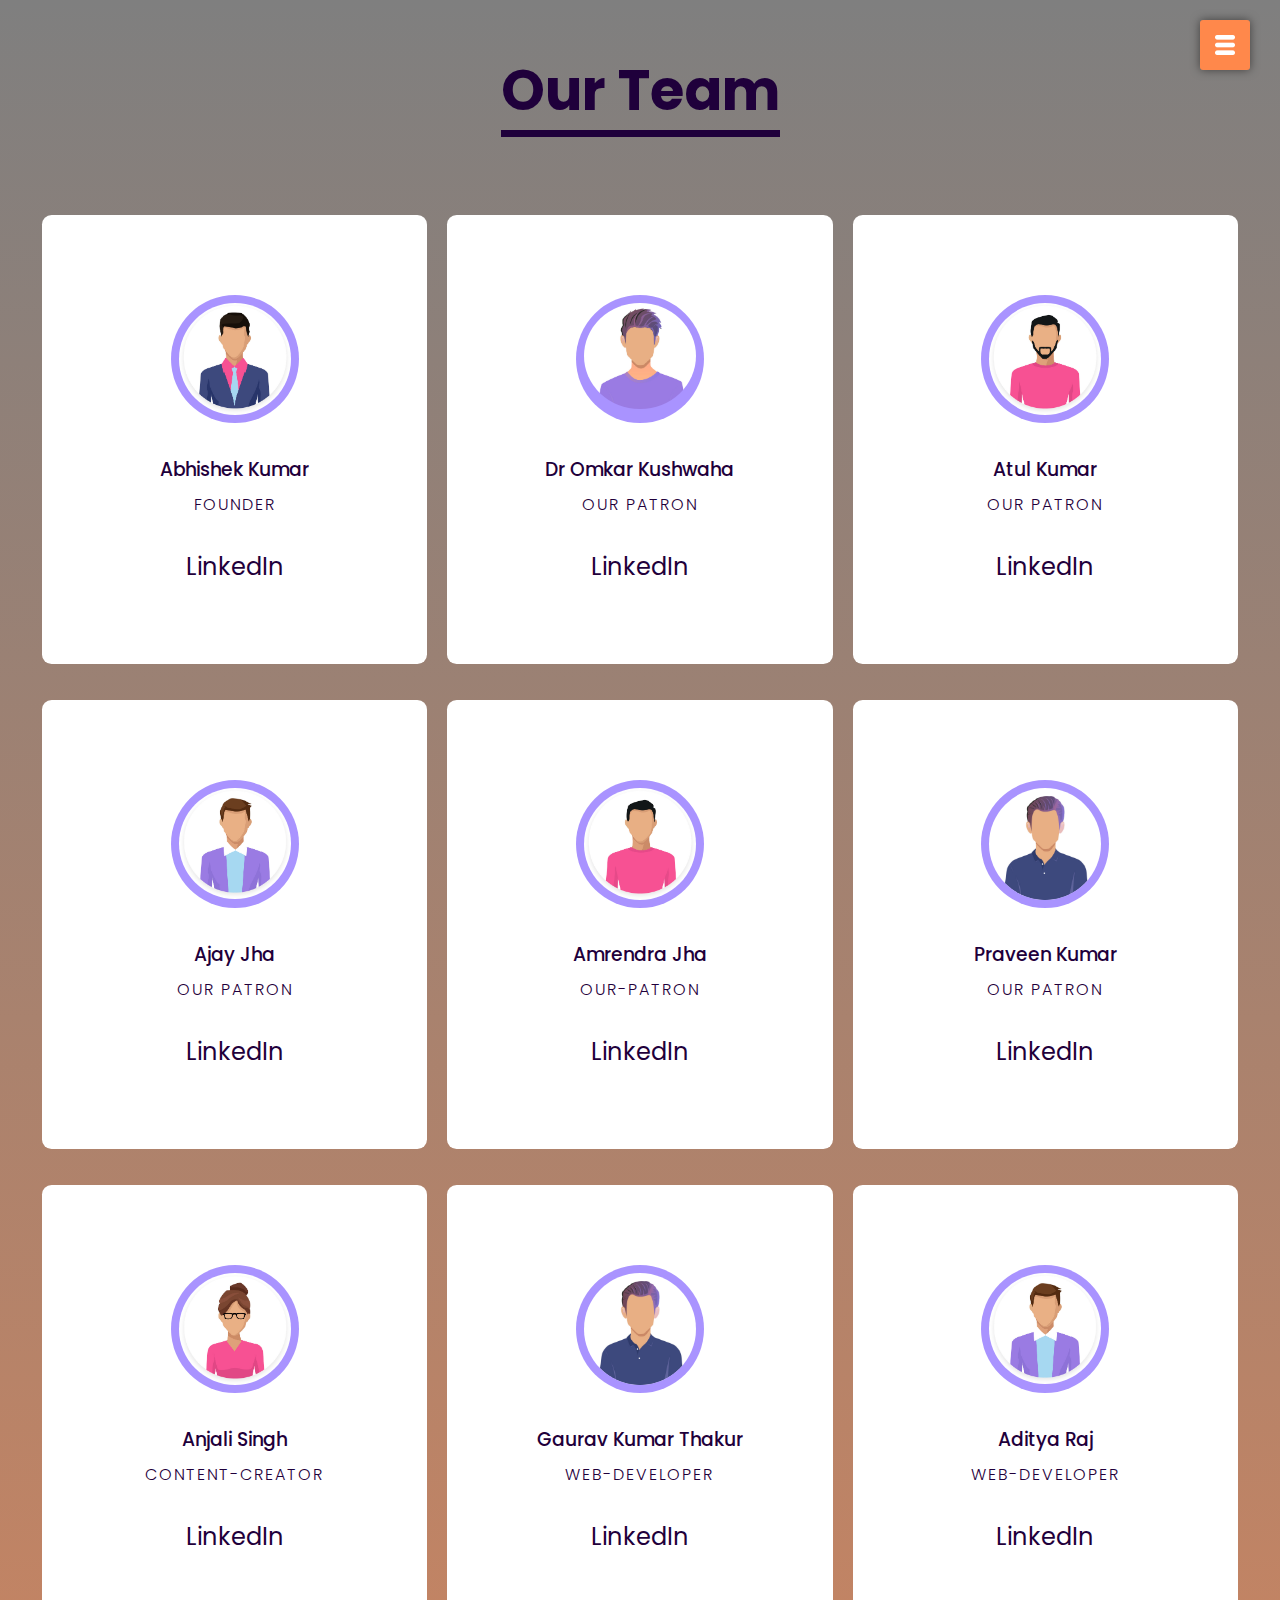
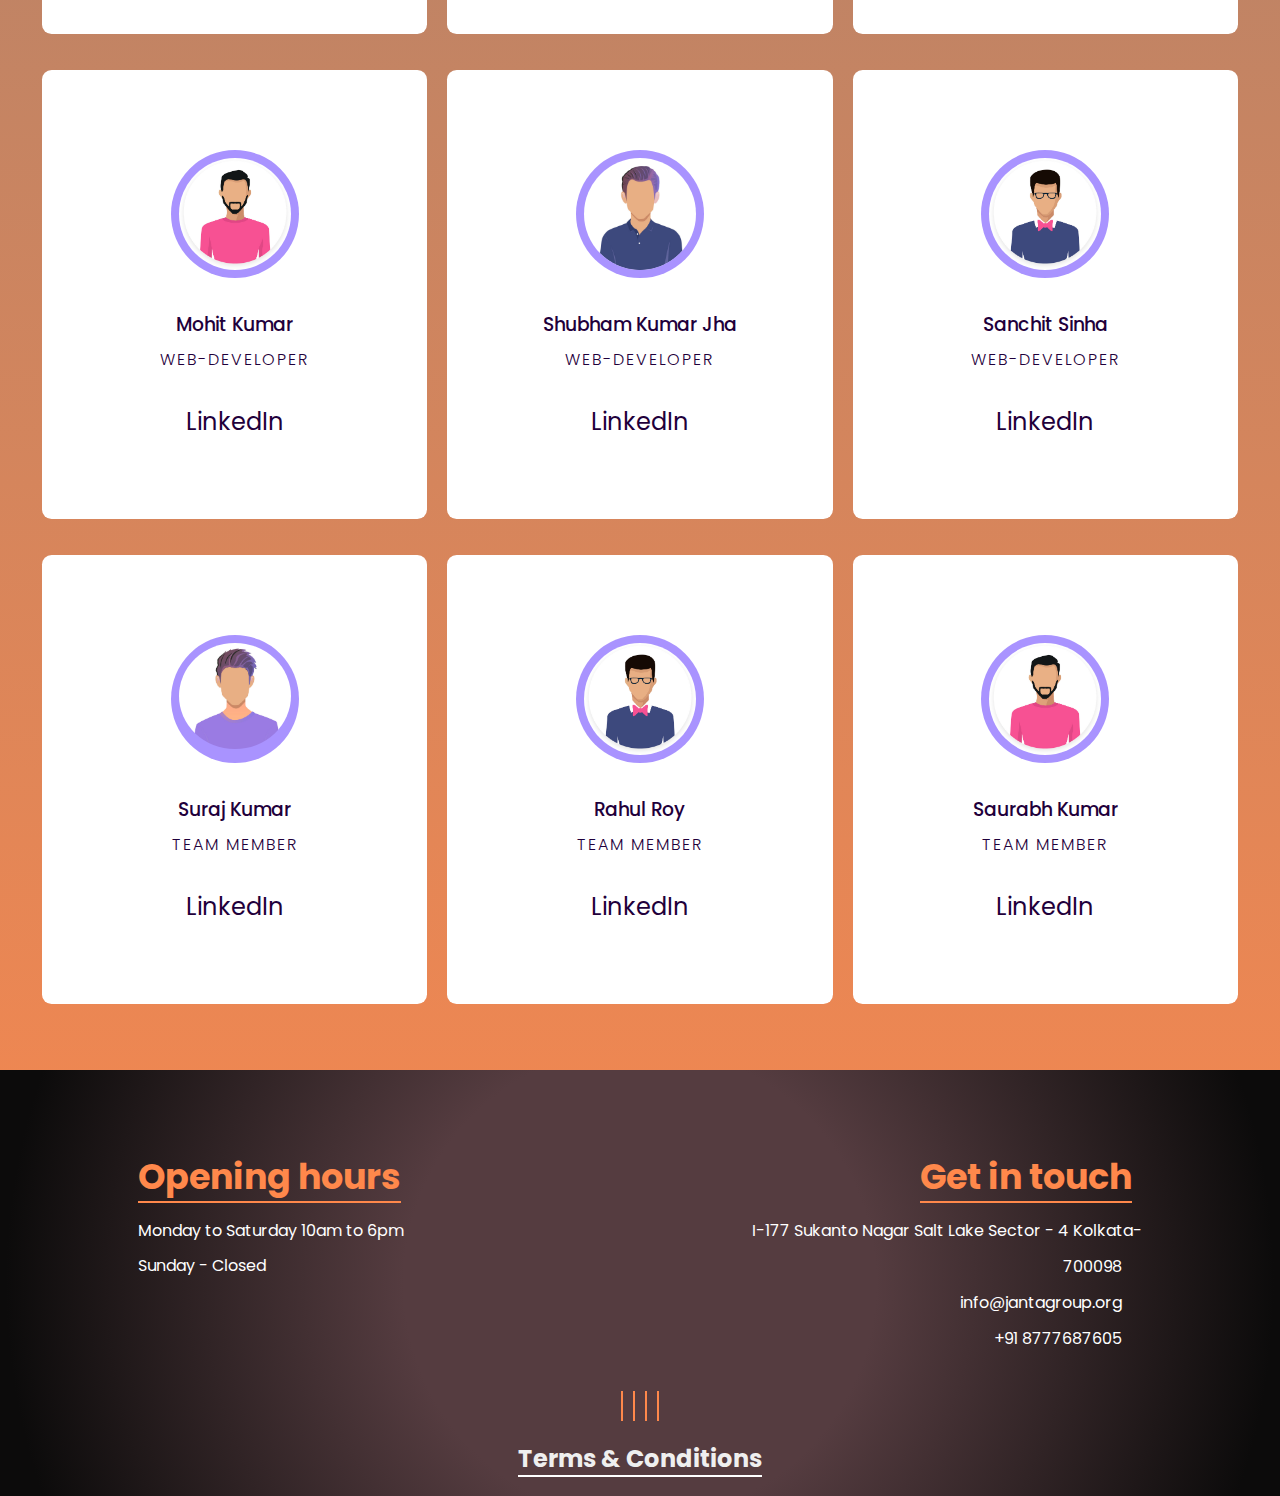
<file: team.html>
<!DOCTYPE html>
<html lang="en">
<head>
    <meta charset="UTF-8">
    <meta name="viewport" content="width=device-width, initial-scale=1.0">
    <link rel="icon" href="./images/jantaFavicon.jpg" data-el-id="favicon">
    <title>Janta Technology</title>
    <link href="https://fonts.googleapis.com/css2?family=Kaushan+Script&family=Poppins&display=swap" rel="stylesheet">
    <link rel="stylesheet" href="https://cdnjs.cloudflare.com/ajax/libs/font-awesome/6.4.0/css/all.min.css" integrity="sha512-iecdLmaskl7CVkqkXNQ/ZH/XLlvWZOJyj7Yy7tcenmpD1ypASozpmT/E0iPtmFIB46ZmdtAc9eNBvH0H/ZpiBw==" crossorigin="anonymous" referrerpolicy="no-referrer" />
    <link rel="stylesheet" href="team.css">

</head>
<body>

    <div id="sideNav">
        <nav>
            <ul>
                <li><a href="./index.html" id="home">HOME</a></li><hr>
                <li><a href="./about.html">About US</a></li><hr>
                <!-- <li><a href="./index.html#feature" id="feature-link">FEATURES</a></li> <hr>
                <li><a href="./index.html#courses_janta" id="courses-link">COURSES</a></li> <hr> -->
                <li><a href="./service.html">SERVICES</a></li><hr>
                <li><a href="./branch.html">BRANCHES</a></li><hr>
                <li><a href="./franchise.html">FRANCHISE</a></li><hr>
                <li><a href="./team.html">TEAM</a></li><hr>
                <li><a href="./contact.html">CONTACT US</a></li><hr>
                
            </ul>
        </nav>
    </div>

    <div id="menuBtn">
        <img src="images/menu.png" alt="menuButton" id="menu"> 
    </div>

    <section>
        <div class="row">
            <h1><span>Our Team</span></h1>
        </div>
        <div class="row">
            <!-- coloum -->
            <div class="coloum">
                <div class="card">
                    <div class="img-container">
                        <img src="./images/team-1.jpeg" alt="">
                    </div>
                    <h3>Abhishek Kumar</h3>
                    <p>Founder</p>
                    <div class="icons">
                        <!-- <a href="#"> -->
                            <a href="https://www.linkedin.com/in/abhishek-janta-robo-man-b52975177/" target="_blank">
                                <span style="font-size: 24px">LinkedIn </span>
                                <i class="fa-brands fa-linkedin"></i></a>
                        <!-- </a> -->
                    </div>
                </div>
            </div>
            <!-- coloum -->
            <div class="coloum">
                <div class="card">
                    <div class="img-container">
                        <img src="./images/team-2.jpeg">
                    </div>
                    <h3>Dr Omkar Kushwaha</h3>
                    <p>our patron</p>
                    <div class="icons">
                        <!-- <a href="#"> -->
                            <a href="https://www.linkedin.com/in/dr-omkar-kushwaha-28177215" target="_blank">
                                <span style="font-size: 24px">LinkedIn </span>
                                <i class="fa-brands fa-linkedin"></i></a>
                        <!-- </a> -->
                    </div>
                </div>
            </div>
            <!-- coloum -->
            <div class="coloum">
                <div class="card">
                    <div class="img-container">
                        <img src="./images/team-7.jpeg" >
                    </div>
                    <h3>Atul Kumar</h3>
                    <p>our patron</p>
                    <div class="icons">
                        <!-- <a href="#"> -->
                            <a href="https://www.linkedin.com/in/atulkumar" target="_blank">
                                <span style="font-size: 24px">LinkedIn </span>
                                <i class="fa-brands fa-linkedin"></i></a>
                        <!-- </a> -->
                    </div>
                </div>
            </div>
            <!-- coloum -->
            <div class="coloum">
                <div class="card">
                    <div class="img-container">
                        <img src="images/team-4.jpeg" >
                    </div>
                    <h3>Ajay Jha</h3>
                    <p>our patron</p>
                    <div class="icons">
                        <!-- <a href="#"> -->
                            <a href="https://www.linkedin.com/in/ajayjh" target="_blank">
                                <span style="font-size: 24px">LinkedIn </span>
                                <i class="fa-brands fa-linkedin"></i></a>
                        <!-- </a> -->
                    </div>
                </div>
            </div>
            <!-- coloum -->
            <div class="coloum">
                <div class="card">
                    <div class="img-container">
                        <img src="images/team-5.jpeg" alt="">
                    </div>
                    <h3>Amrendra Jha</h3>
                    <p>our-patron</p>
                    <div class="icons">
                        <a href="#" target="_blank">
                            <span style="font-size: 24px">LinkedIn </span>
                            <i class="fa-brands fa-linkedin"></i>
                        </a>
                    </div>
                </div>
            </div>
             <!-- coloum -->
             <div class="coloum">
                <div class="card">
                    <div class="img-container">
                        <img src="images/team-6.jpeg" >
                    </div>
                    <h3>Praveen Kumar</h3>
                    <p>our patron</p>
                    <div class="icons">
                        <!-- <a href="#"> -->
                            <a href="https://www.linkedin.com/in/praveenkumar1979" target="_blank">
                                <span style="font-size: 24px">LinkedIn </span>
                                <i class="fa-brands fa-linkedin"></i></a>
                        <!-- </a> -->
                    </div>
                </div>
            </div>
             <!-- coloum -->
             <div class="coloum">
                <div class="card">
                    <div class="img-container">
                        <img src="images/team-3.jpeg" >
                    </div>
                    <h3>Anjali Singh</h3>
                    <p>Content-creator</p>
                    <div class="icons">
                        <!-- <a href="#"> -->
                            <a href="https://www.linkedin.com/in/anjali-singh-741831275" target="_blank">
                                <span style="font-size: 24px">LinkedIn </span>
                                <i class="fa-brands fa-linkedin"></i></a>
                        <!-- </a> -->
                    </div>
                </div>
            </div>
             <!-- coloum -->
             <div class="coloum">
                <div class="card">
                    <div class="img-container">
                        <img src="images/team-6.jpeg" >
                    </div>
                    <h3>Gaurav Kumar Thakur</h3>
                    <p>web-developer</p>
                    <div class="icons">
                        <!-- <a href="#"> -->
                            <a href="https://www.linkedin.com/in/gaurav-kumar-thakur-7075041a0/" target="_blank">
                                <span style="font-size: 24px">LinkedIn </span>
                                <i class="fa-brands fa-linkedin"></i>
                            </a>
                        <!-- </a> -->
                    </div>
                </div>
            </div>
             <!-- coloum -->
             <div class="coloum">
                <div class="card">
                    <div class="img-container">
                        <img src="images/team-4.jpeg" >
                    </div>
                    <h3>Aditya Raj</h3>
                    <p>web-developer</p>
                    <div class="icons">
                        <!-- <a href="#"> -->
                            <a href="https://www.linkedin.com/in/aditya-raj-13097221b/" target="_blank">
                                <span style="font-size: 24px">LinkedIn </span>
                                <i class="fa-brands fa-linkedin"></i></a>
                        <!-- </a> -->
                    </div>
                </div>
            </div>
             <!-- coloum -->
             <div class="coloum">
                <div class="card">
                    <div class="img-container">
                        <img src="images/team-7.jpeg" >
                    </div>
                    <h3>Mohit Kumar</h3>
                    <p>web-developer</p>
                    <div class="icons">
                        <!-- <a href="#"> -->
                            <a href="https://www.linkedin.com/in/mohit-kumar-575208201" target="_blank">
                                <span style="font-size: 24px">LinkedIn </span>
                                <i class="fa-brands fa-linkedin"></i></a>
                        <!-- </a> -->
                    </div>
                </div>
            </div>
             <!-- coloum -->
             <div class="coloum">
                <div class="card">
                    <div class="img-container">
                        <img src="images/team-6.jpeg" >
                    </div>
                    <h3>Shubham Kumar Jha</h3>
                    <p>web-developer</p>
                    <div class="icons">
                        <!-- <a href="#"> -->
                            <a href="https://www.linkedin.com/in/shubham-kumar-jha-062165204/" target="_blank">
                                <span style="font-size: 24px">LinkedIn </span>
                                <i class="fa-brands fa-linkedin"></i></a>
                        <!-- </a> -->
                    </div>
                </div>
            </div>
             <!-- coloum -->
             <div class="coloum">
                <div class="card">
                    <div class="img-container">
                        <img src="images/team-8.jpeg" >
                    </div>
                    <h3>Sanchit Sinha</h3>
                    <p>web-developer</p>
                    <div class="icons">
                        <!-- <a href="#"> -->
                            <a href="https://www.linkedin.com/in/sanchit-sinha-b1b398212/?originalSubdomain=in" target="_blank">
                                <span style="font-size: 24px">LinkedIn </span>
                                <i class="fa-brands fa-linkedin"></i></a>
                        <!-- </a> -->
                    </div>
                </div>
            </div>
             <!-- coloum -->
             <div class="coloum">
                <div class="card">
                    <div class="img-container">
                        <img src="images/team-2.jpeg" >
                    </div>
                    <h3>Suraj Kumar</h3>
                    <p>Team member</p>
                    <div class="icons">
                        <!-- <a href="#"> -->
                            <a href="https://www.linkedin.com/in/suraj-kumar-259285204" target="_blank">
                                <span style="font-size: 24px">LinkedIn </span>
                                <i class="fa-brands fa-linkedin"></i></a>
                        <!-- </a> -->
                    </div>
                </div>
            </div>
             <!-- coloum -->
             <div class="coloum">
                <div class="card">
                    <div class="img-container">
                        <img src="images/team-8.jpeg" >
                    </div>
                    <h3>Rahul Roy</h3>
                    <p>Team member</p>
                    <div class="icons">
                        <!-- <a href="#"> -->
                            <a href="https://www.linkedin.com/in/rahul-kumar-roy-92496616b" target="_blank">
                                <span style="font-size: 24px">LinkedIn </span>
                                <i class="fa-brands fa-linkedin"></i></a>
                        <!-- </a> -->
                    </div>
                </div>
            </div>
             <!-- coloum -->
             <div class="coloum">
                <div class="card">
                    <div class="img-container">
                        <img src="images/team-7.jpeg" >
                    </div>
                    <h3>Saurabh Kumar</h3>
                    <p>Team member</p>
                    <div class="icons">
                        <!-- <a href="#"> -->
                            <a href="https://www.linkedin.com/in/er-saurabh-kumar-ray-a81948207" target="_blank">
                                <span style="font-size: 24px">LinkedIn </span>
                                <i class="fa-brands fa-linkedin"></i></a>
                        <!-- </a> -->
                    </div>
                </div>
            </div>
        </div>
    </section>

    <!-- footer -->
    <section id="footer">
        <!-- <div class="title-text">
            <p>Contect</p>
            <h1>Visit Office Today</h1>
        </div> -->

        <div class="footer-row">
            <div class="footer-left">
                <h1><span>Opening hours</span></h1>
                <p><i class="fa-sharp fa-regular fa-clock"></i> Monday to Saturday 10am to 6pm</p>
                <p><i class="fa-sharp fa-regular fa-clock"></i> Sunday - Closed </p>
            </div>
            <div class="footer-right">
                <h1><span>Get in touch</span></h1>
                <p>I-177 Sukanto Nagar Salt Lake Sector - 4 Kolkata-700098<i class="fa fa fa-solid fa-location-dot"></i></p>
                <p>info@jantagroup.org<i class="fa fa-paper-plane" aria-hidden="true"></i></p>
                <p>+91 8777687605 <i class="fa fa-solid fa-phone"></i></p>
            </div>
        </div>
        <div class="social-links">
           <a href="https://www.facebook.com/jantacreative?mibextid=ZbWKwL" target="_blank"><i class="fa-brands fa-facebook"></i></a> 
            <a href="https://www.instagram.com/janta_.group/" target="_blank"><i class="fa-brands fa-instagram"></i></a>
            <a href="https://www.linkedin.com/company/jantagroup/jobs/" target="_blank"><i class="fa-brands fa-linkedin-in"></i></a>
            <a href="https://twitter.com/abhishekjanta" target="_blank"><i class="fa-brands fa-twitter"></i></a>
        </div>
        <div class="terms">
            <a href="https://merchant.razorpay.com/policy/LPhbvPzwPfkjJn/terms"><h4><span>Terms & Conditions <i class="fa-solid fa-arrow-up-right-from-square"></i></span></h4></a>
        </div>
    </section>

    <script>

        window.onload = function() {
          // Your code here
                var home = document.getElementById("home");;
                var courses = document.getElementById('courses-link');
                var feature = document.getElementById('feature-link');
                var menuBtn = document.getElementById("menuBtn")
                var sideNav = document.getElementById("sideNav")
                var menu = document.getElementById("menu")
        
                sideNav.style.right = "-250px"
                menuBtn.onclick = function(){
                    if (sideNav.style.right == "-250px") {
                        sideNav.style.right = " 0";
                        menu.src = "images/close.png"
                    }else {
                        sideNav.style.right = "-250px"
                        menu.src = "images/menu.png"
                    }
                }
        
                courses.onclick = function() {
            if (sideNav.style.right == "0px") {
                sideNav.style.right = "-250px";
                menu.src = "images/menu.png";
            }
        };
    };

    document.addEventListener('contextmenu', function(e) {
  e.preventDefault();
});

document.onkeydown = function(e) {
    if(e.keyCode == 123) {
     return false;
    }
    if(e.ctrlKey && e.shiftKey && e.keyCode == 'I'.charCodeAt(0)){
     return false;
    }
    if(e.ctrlKey && e.shiftKey && e.keyCode == 'J'.charCodeAt(0)){
     return false;
    }
    if(e.ctrlKey && e.keyCode == 'U'.charCodeAt(0)){
     return false;
    }

    if(e.ctrlKey && e.shiftKey && e.keyCode == 'C'.charCodeAt(0)){
     return false;
    }      
 }
        
        </script>
</body>
</html>
</file>
<file: team.css>
*{
    padding: 0;
    margin: 0;
    box-sizing: border-box;
    font-family: "poppins",sans-serif;
}
body{
  background: linear-gradient(rgba(0,0,0,0.5),#FF884B);

}
.row{
    /* border: 1px solid orange; */
    display: flex;
    flex-wrap: wrap;
    padding: 2em 1em;
    text-align: center;
}
.coloum{
    width: 100%;
    padding: 0.5em 0;
}

.row h1{
    width: 100%;
    text-align: center;
    font-size: 3.5em;
    color: #1f003b;
}

.row h1 span {
    border-bottom: 7px solid #1f003b;
}
.card{
    box-sizing: 0 0 2.2em rgba(25,0,58,0.1);
    padding: 1.5em 1em;
    border-radius: 0.6em;
    color: #1f003b;
    margin: 10px;
    cursor: pointer;
    transition: 0.3s;
    background-color: #ffffff;
    /* text-align: center; */
}
.card .img-container{
    width: 8em;
    height: 8em;
    background-color: #a993ff;
    padding: 0.5em;
    border-radius: 50%;
    margin: 0 auto 2em auto;
}
.card img{
    width: 100%;
    border-radius: 50%;
}
.card h3{
    font-weight: 500;
}
.card p{
    font-weight: 300;
    text-transform: uppercase;
    margin: 0.5em 0 2em 0;
    letter-spacing: 2px;
}
.card a{
    text-decoration: none;
    color: inherit;
    font-size: 1.4em;
}
.card:hover{
    background-color: lin;
}
.card:hover{
    background: linear-gradient(#6045ea,#8567f7);
    color: #ffffff;
}
.card:hover .img-container{
    transform: scale(1.15);
}

@media screen and (max-width: 991px){
    .coloum{
        flex: 0 0 49.49%;
        max-width: 49.49%;
        padding: 2 2em;
    }
}

@media screen and (max-width: 670px){
    .coloum{
        flex: 0 0 99.99%;
        max-width: 99.99%;
        padding: 2 2em;
    }
}
@media screen and (min-width:992px){
    section{
        padding: 1em;
    }
    .card{
        padding: 5em 1em;
    }
    .coloum{
        flex: 0 0 33.33%;
        max-width: 33.33%;
        padding: 2 2em;
    }
}

/* SideNAv */

#sideNav {
    width: 250px;
    height: 100vh;
    position: fixed;
    right: -250px;
    top: 0;
    background: #ff884b;
    z-index: 2;
    transition: 0.5s;
  }
  
  nav ul li {
    list-style: none;
    margin: 50px 20px 20px;
  }
  
  nav ul li a {
    text-decoration: none;
    color: #fff;
    font-weight: bold;
  }
  
  #menuBtn {
    width: 50px;
    height: 50px;
    background: #ff884b;
    text-align: center;
    position: fixed;
    right: 30px;
    top: 20px;
    border-radius: 3px;
    z-index: 3;
    cursor: pointer;
    box-shadow: 0px 0px 10px rgba(0, 0, 0, 0.5);
  }
  
  #menuBtn:active {
    transform: scale(0.97);
  }
  
  #menuBtn img {
    width: 20px;
    margin-top: 15px;
  }
  

  /* Footer */
#footer {
    padding: 60px 0 20px;
    background: rgb(85,60,64);
  background: radial-gradient(circle, rgba(85,60,64,1) 35%, rgba(12,11,11,1) 94%);
    position: relative;
  }
  .footer-row {
    width: 80%;
    margin: 0 auto;
    display: flex;
  
    justify-content: space-between;
    flex-wrap: wrap;
  }
  .footer-left,
  .footer-right {
    flex-basis: 45%;
    padding: 10px;
    margin-bottom: 20px;
    color: white;
  }
  .footer-right {
    text-align: right;
  }
  
  .footer-right h1 {
    color: #ff884b;
    font-size: 35px;
    padding-right: 10px;
  }
  
  .footer-right span {
      border-bottom: 2px solid #ff884b;
  }
  
  .footer-left span {
      border-bottom: 2px solid #ff884b;
  }
  
  .footer-left h1 {
    color: #ff884b;
    font-size: 35px;
  }
  .footer-row h1 {
    margin: 10px 0;
  }
  .footer-row p {
    line-height: 35px;
  }
  .footer-row a {
    line-height: 35px;
  }
  .footer-left .fa,
  .footer-right .fa {
    font-size: 20px;
    color: #ff884b;
    margin: 10px;
  }
  .footer-img {
    max-width: 300px;
    opacity: 0.1;
    position: absolute;
    left: 50%;
    top: 45%;
    transform: translate(-50%, -50%);
  }
  .social-links {
    text-align: center;
  }
  .social-links i {
    height: 40px;
    width: 40px;
    font-size: 20px;
    line-height: 40px;
    border: 1px solid #ff884b;
    margin: 40px 5px 0;
    color: #ff884b;
    cursor: pointer;
    transition: 0.5s;
  }
  .social-links i:hover {
    background: #ff884b;
    color: #fff;
    transform: translateY(-7px);
  }
  .social-links p {
    font-size: 12px;
    margin-top: 20px;
  }
  
  .terms {
      margin-top: 15px;
      display: flex;
      align-items: center;
      justify-content: center;
  }
  
  .terms a {
      text-decoration: none;
      color: #efefef;
      font-size: 24px;
  }
  
  .terms span {
      border-bottom: 2px solid white;
  }
  
  @media screen and (max-width: 770px) {
    .footer-left,
    .footer-right {
      flex-basis: 100%;
      font-size: 14px;
    }
    .footer-img {
      top: 25%;
    }
  }
</file>
